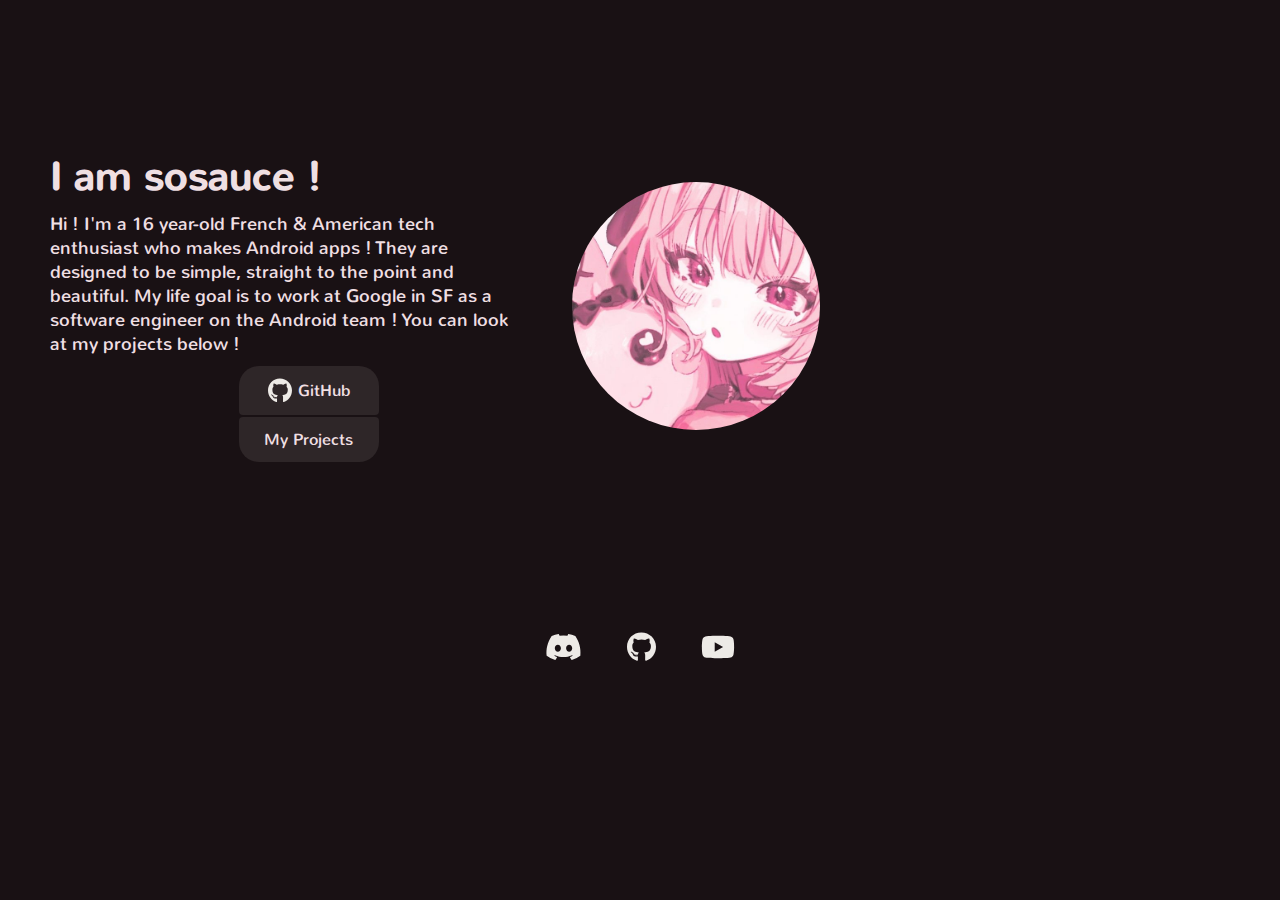
<file: index.html>
<!DOCTYPE html>
<html lang="en">
<head>
    <meta charset="UTF-8">
    <meta http-equiv="X-UA-Compatible" content="IE=edge">
    <meta name="viewport" content="width=device-width, initial-scale=1.0">
    <meta name="description" content="#262626">
    <title>sosauce</title>
    <link rel="stylesheet" href="/css/index.css">
    <link rel="stylesheet" href="/css/common.css">
    <link rel="icon" href="data:image/svg+xml,<svg xmlns=%22http://www.w3.org/2000/svg%22 viewBox=%220 0 100 100%22><text y=%22.9em%22 font-size=%2290%22>☄️</text></svg>">
</head>

<body>

    <div class="row">
        <div class="col-1">
            <h2>I am sosauce !</h2>
            <p>Hi ! I'm a 16 year-old French & American tech enthusiast who makes Android apps ! They are designed to be simple, straight to the point and beautiful. My life goal is to work at Google in SF as a software engineer on the Android team ! You can look at my projects below !
            </p> 
            <a href="https://github.com/sosauce"><button id="button1"><img src="/img/github.svg" class="github-icon" alt="github icon"> GitHub</button></a>
            <a href="/projects"><button id="button2">My Projects</button></a>
        </div>
        <div class="col-2">
            <img src="/img/pink.jpg" class="pfp" alt="pfp image">
        </div> 
    </div>

    <div class="socials-link">
        <img src="/img/discord.svg" alt="discord logo">
        <img src="/img/github.svg" alt="github logo">
        <img src="/img/youtube.svg" alt="youtube logo">
    </div>


</body>
</html>
</file>
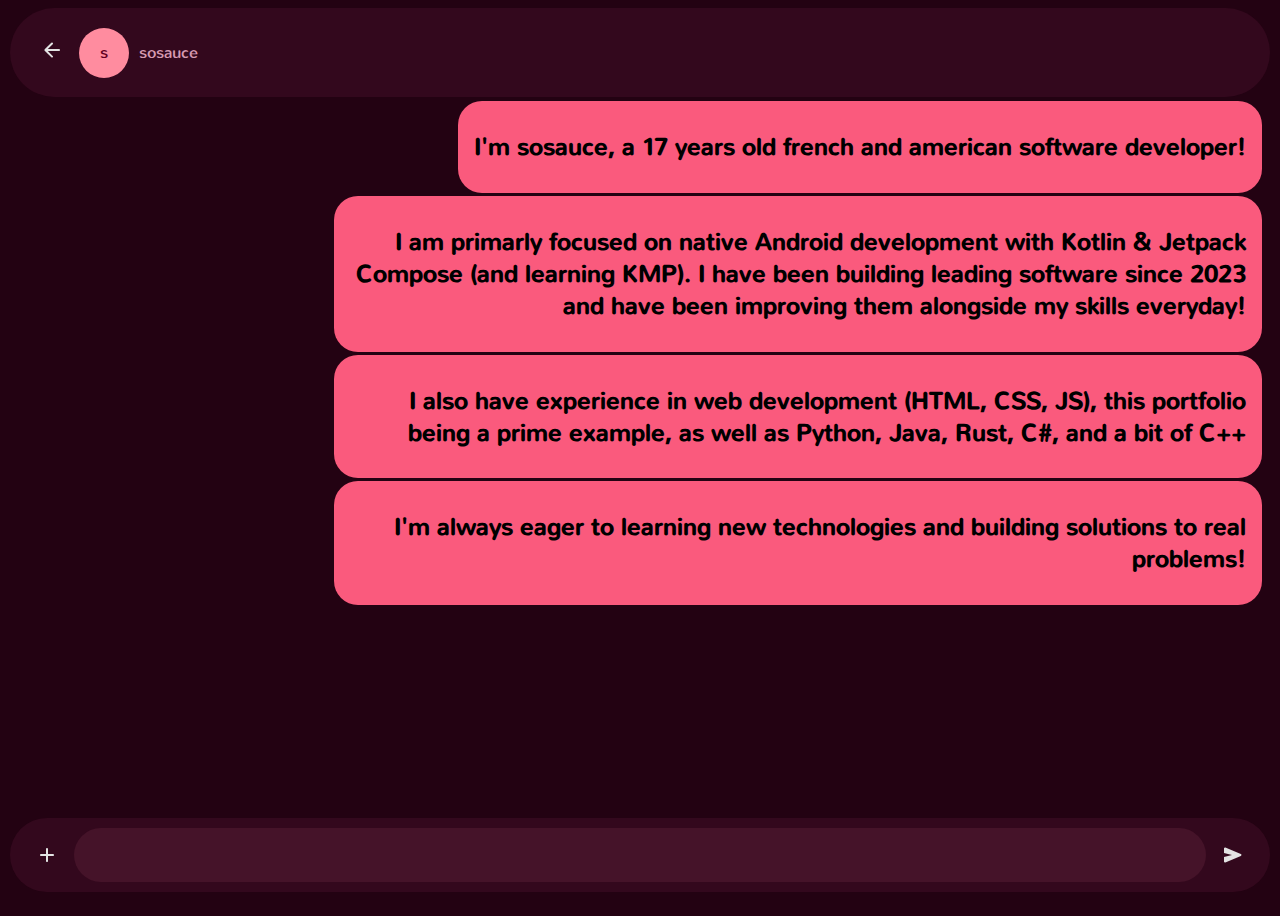
<file: me/index.html>
<!DOCTYPE html>
<html lang="en">
<head>
    <meta charset="UTF-8">
    <meta name="viewport" content="width=device-width, initial-scale=1.0">
    <link rel="stylesheet" href="/conversation/conversation.css">
    <script src="/conversation/components.js"></script>
    <title>About me</title>
</head>
<body>
    <div class="scaffold">
    <convo-header name="sosauce">   

        <div class="bubbles">
            <div class="bubble">
                <h2>I'm sosauce, a 17 years old french and american software developer!</h2>
            </div>
            <div class="bubble">
                <h2>
                    I am primarly focused on native Android development with Kotlin & Jetpack Compose (and learning KMP). I have been building leading software since 2023 and have been improving them alongside my skills everyday!
                </h2>
            </div>
            <div class="bubble">
                <h2>I also have experience in web development (HTML, CSS, JS), this portfolio being a prime example, as well as Python, Java, Rust, C#, and a bit of C++</h2>
            </div>
            <div class="bubble">
                <h2>I'm always eager to learning new technologies and building solutions to real problems!</h2>
            </div>
        </div>
    <footer>
        <img src="/resources/add.svg" alt="Add" class="iconButton">
        <input type="text" disabled>
        <img src="/resources/send_filled.svg" alt="Add" class="iconButton">
    </footer>
    </div>
</body>
</html>
</file>
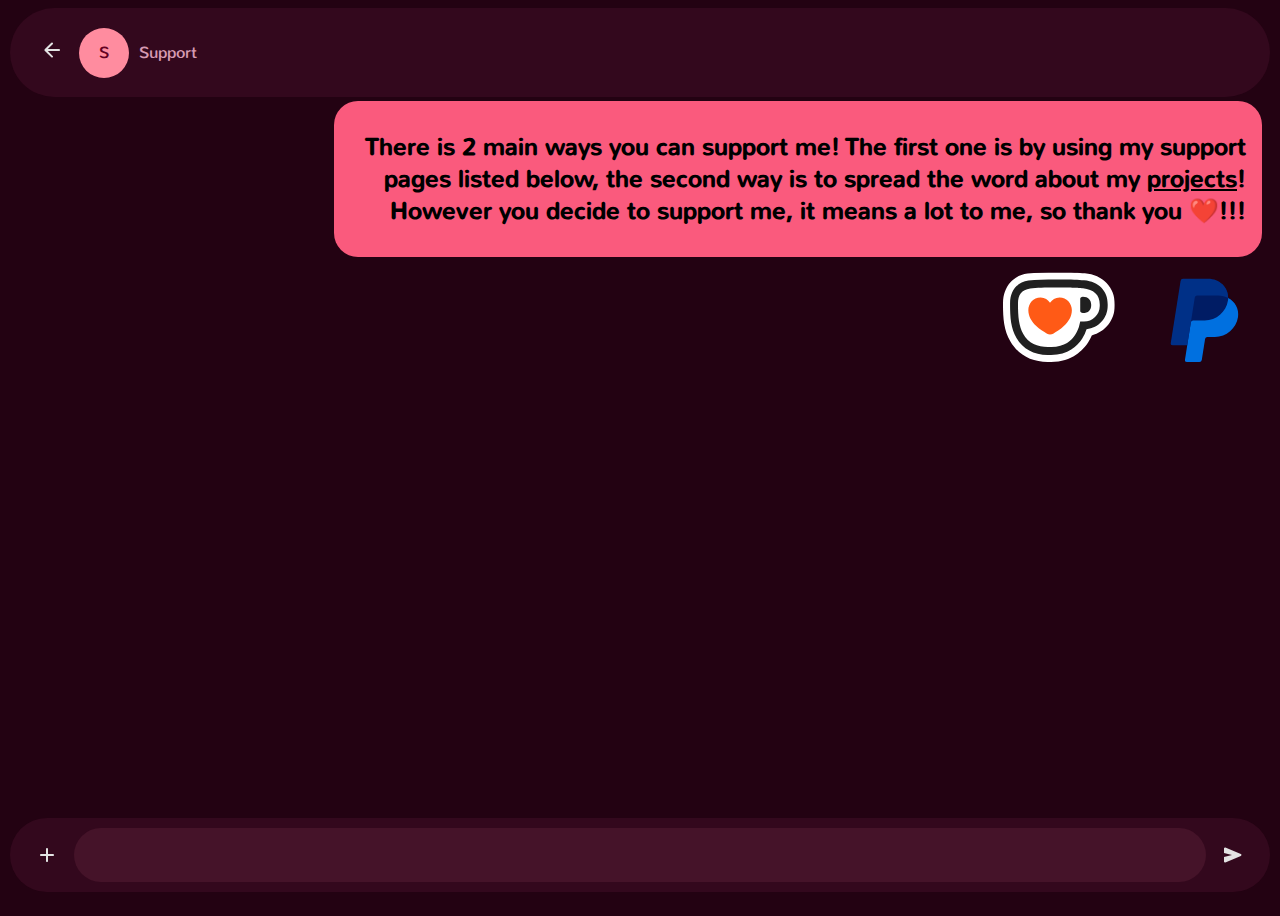
<file: support/index.html>
<!DOCTYPE html>
<html lang="en">

<head>
    <meta charset="UTF-8">
    <meta name="viewport" content="width=device-width, initial-scale=1.0">
    <link rel="stylesheet" href="/conversation/conversation.css">
    <script src="/conversation/components.js"></script>
    <title>Support</title>
</head>

<body>
    <div class="scaffold">
        <convo-header name="Support">

            <div class="bubbles">
                <div class="bubble">
                    <h2>There is 2 main ways you can support me! The first one is by using my support pages listed
                        below, the second way is to spread the word about my
                        <a href="/projects"><span> projects</span></a>!
                        However you decide to support me, it means a lot to me, so thank you ❤️!!!
                    </h2>
                </div>
                <div class="logos">
                    <div class="logo">
                        <a href="https://ko-fi.com/sosauce">
                            <img src="/resources/kofi.svg" alt="Kofi">
                        </a>
                    </div>
                    <div class="logo">
                        <a href="https://paypal.com/paypalme/sosauce">
                            <img src="/resources/paypal.svg" alt="Paypal">
                        </a>
                    </div>
                </div>
            </div>
            <footer>
                <img src="/resources/add.svg" alt="Add" class="iconButton">
                <input type="text" disabled>
                <img src="/resources/send_filled.svg" alt="Add" class="iconButton">
            </footer>
    </div>
</body>

</html>
</file>
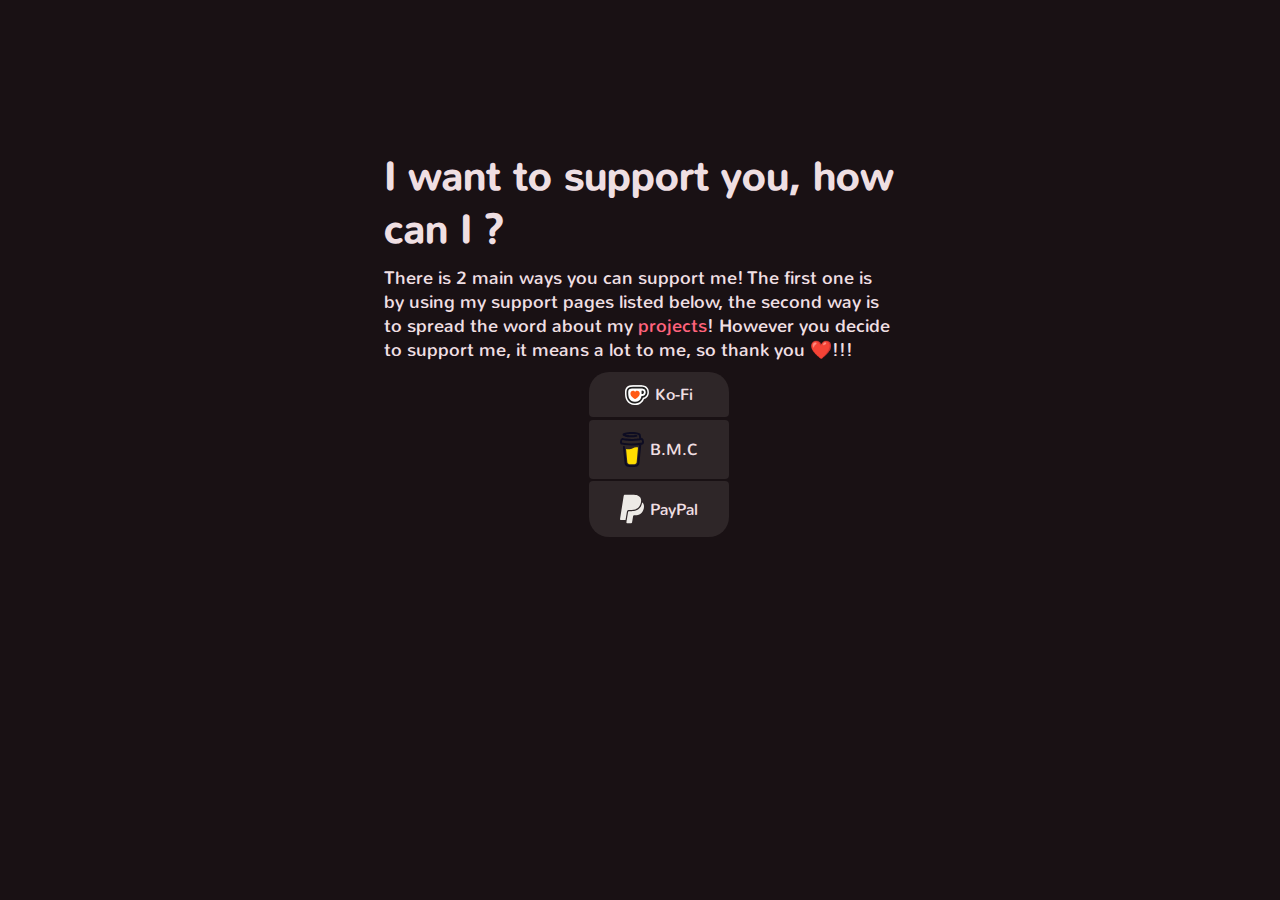
<file: support/support.html>
<!DOCTYPE html>
<html lang="en">
<head>
    <meta charset="UTF-8">
    <meta http-equiv="X-UA-Compatible" content="IE=edge">
    <meta name="viewport" content="width=device-width, initial-scale=1.0">
    <meta name="description" content="#262626">
    <title>sosauce | supporting me</title>
    <link rel="stylesheet" href="/css/common.css">
    <link rel="stylesheet" href="/css/support.css">
    <link rel="icon" href="data:image/svg+xml,<svg xmlns=%22http://www.w3.org/2000/svg%22 viewBox=%220 0 100 100%22><text y=%22.9em%22 font-size=%2290%22>☄️</text></svg>">
</head>
<body>
    <div class="row">
        <div class="col-1">
            <h2>I want to support you, how can I ?</h2>
            <p>There is 2 main ways you can support me! The first one is by using my support pages listed below, the second way is to spread the word about my 
                <a href="/projects"><span> projects</span></a>!
                However you decide to support me, it means a lot to me, so thank you ❤️!!!
            </p> 
            <a href="https://ko-fi.com/sosauce"><button id="button1"><img src="/img/kofi.svg" class="kofi-icon" alt="kofi icon"> Ko-Fi</button></a>
            <a href="https://buymeacoffee.com/sosauce"><button id="button2"><img src="/img/bmac.svg" class="kofi-icon" alt="buy me a coffee icon"> B.M.C</button></a>
            <a href="https://bit.ly/sosaucePayPal"><button id="button3"><img src="/img/paypal.svg" class="paypal-icon" alt="paypal icon"> PayPal</button></a>

        </div>
    </div>
    
</body>
</html>
</file>
<file: css/index.css>
.pfp {
    border-radius: 50%;
    width: 35%;
    height: 35%;
}



.row {
    display: flex;
    justify-content: space-between;
    align-items: center;
    margin: 100px 0;
}

.col-1 {
    flex-basis: 40%;
    position: relative;
    margin: 50px;
}

.col-1 h2 {
    font-size: 40px;
    margin-bottom: 2%;
}

.col-1 p {
    font-size: 18px;
}

#button1 {
    margin-top: 2%;
    margin-left: 40%;
    width: 140px;
    padding: 12px 10px;
    border-top-left-radius: 20px;
    border-top-right-radius: 20px;
    border-bottom-right-radius: 4px;
    border-bottom-left-radius: 4px;
    border-style: none;
    background-color: rgb(46 38 40);
    font-size: 16px;
    display: inline-flex;
    align-items: center;
    justify-content: center;
    gap: 6px;
}

#button2 {
    margin-top: 0.5%;
    margin-left: 40%;
    width: 140px;
    padding: 12px 10px;
    border-top-left-radius: 4px;
    border-top-right-radius: 4px;
    border-bottom-right-radius: 20px;
    border-bottom-left-radius: 20px;
    border-style: none;
    background-color: rgb(46 38 40);
    font-size: 16px;
    display: inline-flex;
    align-items: center;
    justify-content: center;
    gap: 6px;
}

#button1:hover {
    cursor: pointer;
    transition: all 0.5s ease-out;
    background-color: #ebe0e0;
    color: #181926;
    .github-icon {
        filter: invert(0%)
    }
}

#button2:hover {
    cursor: pointer;
    transition: all 0.5s ease-out;
    background-color: #ebe0e0;
    color: #181926;
}

.col-2 {
    position: relative;
    flex-basis: 60%;
    display: flex;
    align-items: center;
}


.github-icon {
    width: 20%;
    background: transparent;
    filter: invert(90%) sepia(10%) saturate(70%) hue-rotate(350deg) brightness(100%) contrast(100%);

}


.socials-link img {
    height: 30px;
    margin: 20px;
    cursor: pointer;
    filter: invert(90%) sepia(10%) saturate(70%) hue-rotate(350deg) brightness(100%) contrast(100%);
    background: none;
}

.socials-link {
    text-align: center;
    background: none;
}

@media only screen and (max-width:700px) {

    .row {
        flex-direction: column-reverse;
    }

    .col-1 h2 {
        text-align: center;
    }

    .col-1 a button {
        position: relative;
        right: 12%;
    }

    .col-2 {
        justify-content: center;
    }

    .col-2 .pfp {
        width: 40%;
        display: flex;
        justify-content: center;
        align-items: center;
    }

}
</file>
<file: css/common.css>
body {
    scrollbar-width: none;
  }
  
@font-face {
    font-family: 'Nunito';
    src: url(/other/nunito.woff);
}

*{
    color: rgb(239 223 226);
    background-color: rgb(25 17 20);
    font-family: 'Nunito';
    margin: 0;
    padding: 0;
}
</file>
<file: conversation/conversation.css>
:root {
    --bg: rgb(35,2,18);
    --hover: rgb(54, 22, 36);
    --primary: rgb(255, 140, 159);
    --onPrimary: rgb(99, 0, 33);
    --onSurfaceVariant: rgb(214, 154, 177);
    --onSurface: rgb(255, 219, 231);
    --surfaceContainerHigh: rgb(51, 8, 29);
    --primaryContainer: rgb(250, 90, 125);
    --onPrimaryContainer: rgb(0,0,0);
    --textFieldColor: rgb(69, 19, 41);
}


@font-face {
    font-family: 'Nunito';
    src: url(/resources/nunito.woff);
}

body {
    font-family: 'Nunito';
    background: var(--bg);
    color: var(--text-primary);
    min-height: 100vh;
}

.scaffold {
  display: flex;
  flex-direction: column;
  height: 100vh;
}

header {
  display: flex;
  align-items: center;
  position: fixed;
  left: 0;
  right: 0;
  margin-left: 10px;
  margin-right: 10px;
  padding: 15px;
  border-radius: 50px;
  background: var(--surfaceContainerHigh);
  color: var(--onSurfaceVariant);
}

.name {
    margin-left: 10px;
}

.avatar {
    width: 50px;
    height: 50px;
    border-radius: 50%;
    background-color: var(--primary);
    color: var(--onPrimary);
    display: flex;
    justify-content: center;
    align-items: center;
}

footer {
    display: flex;
    flex-direction: row;
    position: fixed;
    left: 0;
    right: 0;
    bottom: 0;
    margin-left: 10px;
    margin-right: 10px;
    background-color: var(--surfaceContainerHigh);
    padding: 10px;
    border-radius: 50px;
    margin-bottom: 8px;
}

input {
    border: none;
    border-radius: 50px;
    resize: none;
    width: 100%;
    display: flex;
    justify-content: center;
    align-items: center;
    background-color: var(--textFieldColor);
    color: var(--onSurfaceVariant);
    padding: 10px;
}

input:focus {
    outline: none;
}

.bubbles {
    padding-top: 90px; 
    padding-bottom: 90px; 
    padding-left: 10px;
    padding-right: 10px;
}

.bubble {
    background-color: var(--primaryContainer);
    color: var(--onPrimaryContainer);
    padding: 10px 16px;
    border-radius: 24px;
    width: fit-content; 
    margin-left: auto;
    margin-top: 3px;
    text-align: end;
    max-width: 70vw;
}


.logos {
    display: flex;
    justify-content: flex-end; /* Aligns the entire row to the right */
    align-items: center;      /* Keeps icons centered vertically */
    gap: 12px;                /* Consistent spacing between icons */
    width: 100%;              /* Ensures the container spans the full width */
}

.logo {
    display: block;
    padding: 15px;
}

/* Forces SVGs to be the same size */
.logo img {
    height: 90px;             /* Adjust this value to your preferred size */
    width: auto;
    display: block;
}

.iconButton {
    margin: 15px;
}

a {
    color: var(--onPrimaryContainer);
}
</file>
<file: css/support.css>
#button1 {
    margin-top: 2%;
    margin-left: 40%;
    width: 140px;
    padding: 12px 10px;
    border-top-left-radius: 20px;
    border-top-right-radius: 20px;
    border-bottom-right-radius: 4px;
    border-bottom-left-radius: 4px;
    border-style: none;
    background-color: rgb(46 38 40);
    font-size: 16px;
    display: inline-flex;
    align-items: center;
    justify-content: center;
    gap: 6px;
}

#button2 {
    margin-top: 0.5%;
    margin-left: 40%;
    width: 140px;
    padding: 12px 10px;
    border-top-left-radius: 4px;
    border-top-right-radius: 4px;
    border-bottom-right-radius: 4px;
    border-bottom-left-radius: 4px;
    border-style: none;
    background-color: rgb(46 38 40);
    font-size: 16px;
    display: inline-flex;
    align-items: center;
    justify-content: center;
    gap: 6px;
}

#button3 {
    margin-top: 0.5%;
    margin-left: 40%;
    width: 140px;
    padding: 12px 10px;
    border-top-left-radius: 4px;
    border-top-right-radius: 4px;
    border-bottom-right-radius: 20px;
    border-bottom-left-radius: 20px;
    border-style: none;
    background-color: rgb(46 38 40);
    font-size: 16px;
    display: inline-flex;
    align-items: center;
    justify-content: center;
    gap: 6px;
}

#button1:hover {
    cursor: pointer;
    transition: all 0.5s ease-out;
    background-color: #ebe0e0;
    color: #181926;
}

#button2:hover {
    cursor: pointer;
    transition: all 0.5s ease-out;
    background-color: #ebe0e0;
    color: #181926;
}

#button3:hover {
    cursor: pointer;
    transition: all 0.5s ease-out;
    background-color: #ebe0e0;
    color: #181926;
    .paypal-icon {
        filter: invert(0%)
    }
}

a {
    text-decoration: double
}

span {
    color: #FF637C;
}


.paypal-icon {
    width: 20%;
    background: transparent;
    filter: invert(90%) sepia(10%) saturate(70%) hue-rotate(350deg) brightness(100%) contrast(100%);
}

.kofi-icon {
    width: 20%;
    background: transparent
}

.row {
    display: flex;
    justify-content: center;
    align-items: center;
    margin: 100px 0;
}

.col-1 {
    flex-basis: 40%;
    position: relative;
    margin: 50px;
}

.col-1 h2 {
    font-size: 40px;
    margin-bottom: 2%;
}

.col-1 p {
    font-size: 18px;
}


@media only screen and (max-width:700px) {

    .row {
        flex-direction: column-reverse;
    }

    .col-1 h2 {
        text-align: center;
    }

    .col-1 a button {
        position: relative;
        right: 12%;
    }

}
</file>
